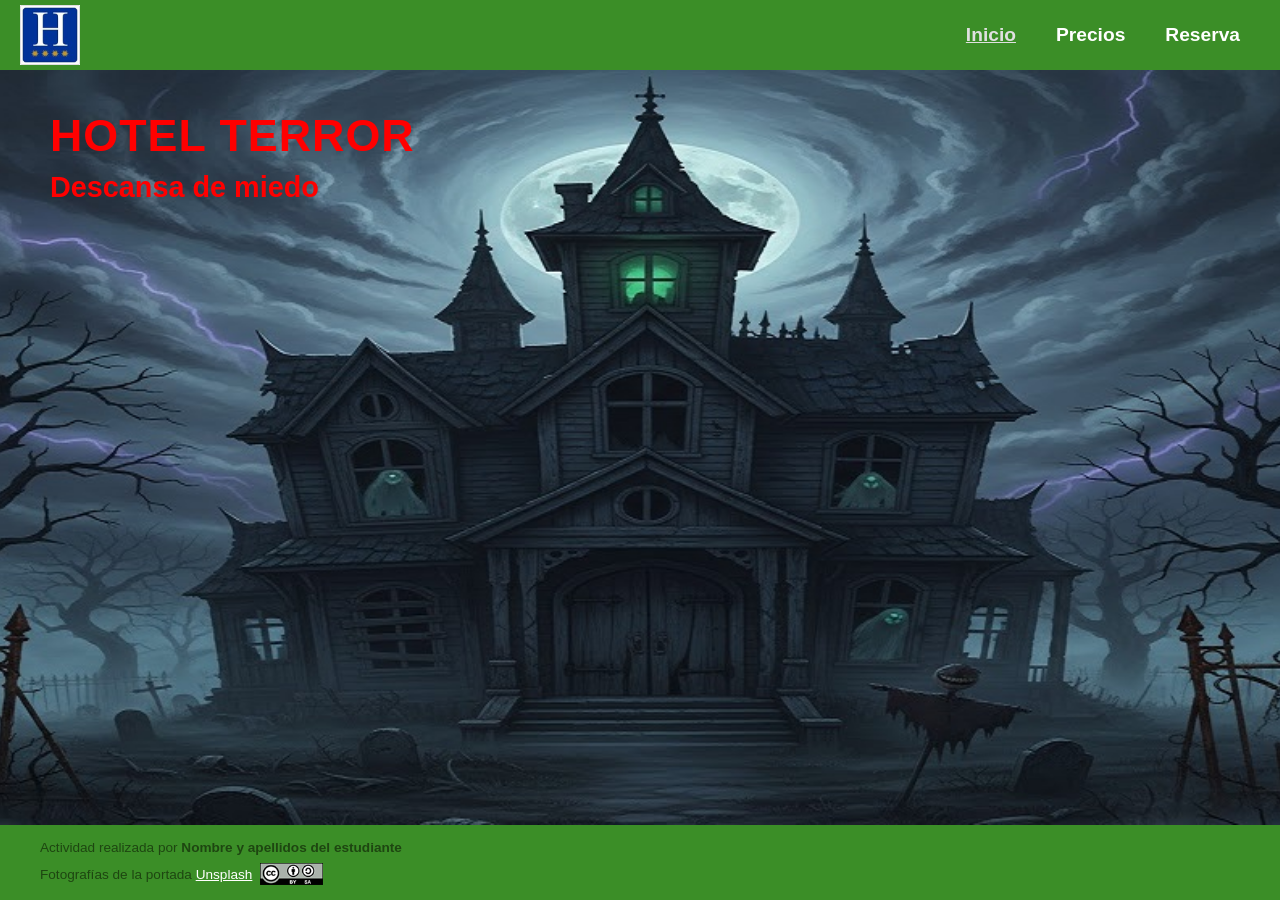
<file: hotelTerror/index.html>
<!DOCTYPE html>
<html lang="es">
<head>
    <meta charset="UTF-8">
    <meta name="viewport" content="width=device-width, initial-scale=1.0">
    <meta name="description" content="Página oficial del Hotel Terror. Descubre nuestras instalaciones y disfruta de una estancia inolvidable.">
    <meta name="keywords" content="Hotel Terror, hotel rural, reservas, habitaciones, vacaciones">
    <meta name="author" content="Nombre y apellidos del estudiante">
    <title>Hotel Terror - Inicio</title>
    <link rel="stylesheet" href="css/estils.css">
</head>
<body>

    <!-- Encabezado -->
    <header class="header">
        <div class="logo">
            <a href="index.html">
                <img src="img/estrelles.jpg" alt="Logo Hotel Terror 4 estrellas">
            </a>
        </div>
        <nav class="nav">
            <ul>
                <li><a href="index.html" class="active">Inicio</a></li>
                <li><a href="precios.html">Precios</a></li>
                <li><a href="reserva.html">Reserva</a></li>
            </ul>
        </nav>
    </header>

    <!-- Zona de Contenidos -->
    <main class="hero">
        <div class="hero-content">
            <h1>HOTEL TERROR</h1>
            <h2>Descansa de miedo</h2>
        </div>
    </main>

    <!-- Pie de página -->
    <footer class="footer">
        <div class="footer-container">
            <p>Actividad realizada por <strong>Nombre y apellidos del estudiante</strong></p>
            <div class="credits">
                <span>Fotografías de la portada <a href="https://unsplash.com/" target="_blank" rel="noopener">Unsplash</a></span>
                <a href="http://creativecommons.org/licenses/by-sa/4.0/" target="_blank" rel="noopener">
                    <img src="img/creative-commons.png" alt="Licencia Creative Commons BY-SA 4.0">
                </a>
            </div>
        </div>
    </footer>

</body>
</html>
</file>
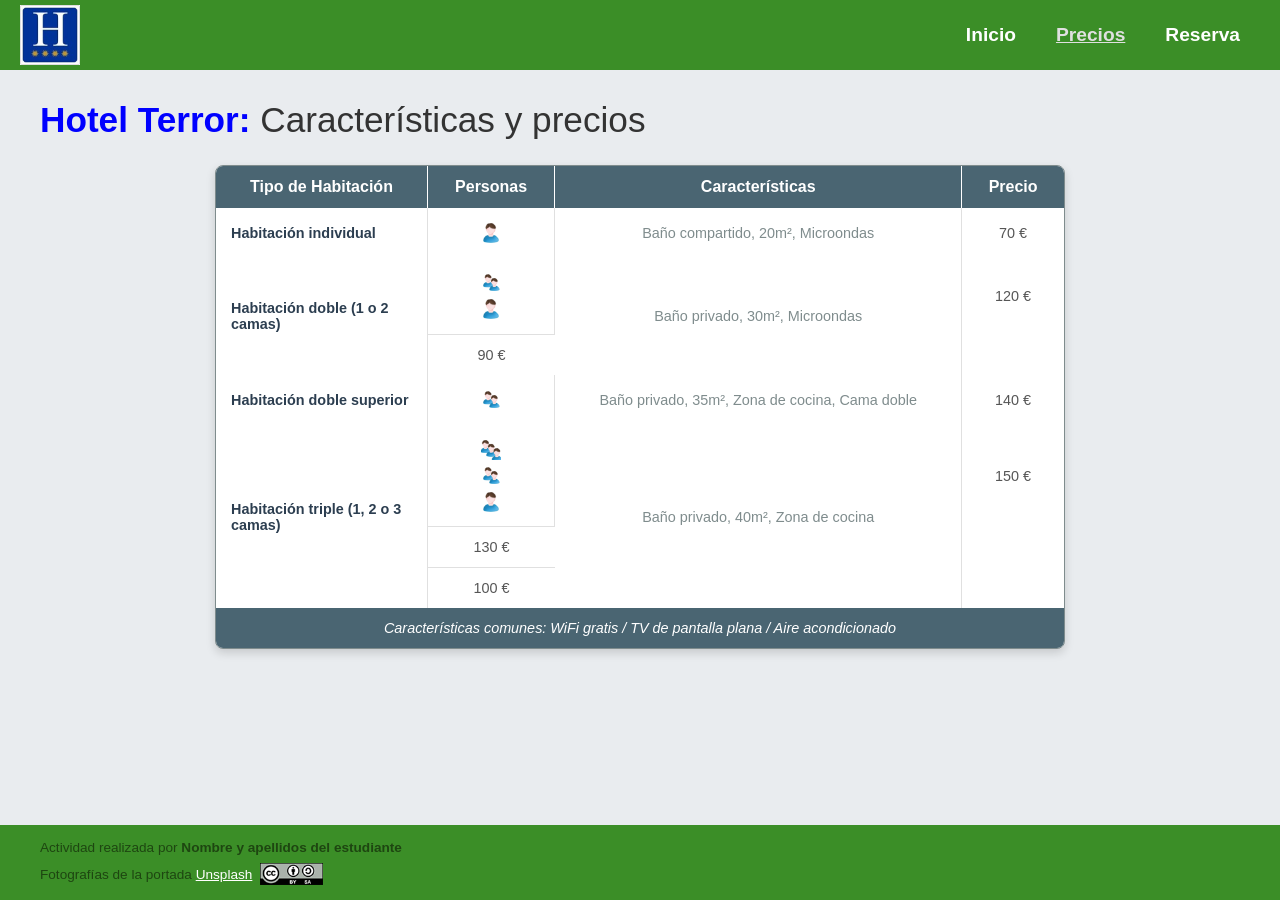
<file: hotelTerror/precios.html>
<!DOCTYPE html>
<html lang="es">
<head>
    <meta charset="UTF-8">
    <meta name="viewport" content="width=device-width, initial-scale=1.0">
    <meta name="description" content="Características y precios de las habitaciones de Hotel Terror.">
    <meta name="keywords" content="Hotel Terror, precios, habitaciones, tarifas, rural">
    <meta name="author" content="Nombre y apellidos del estudiante">
    <title>Hotel Terror - Precios y Características</title>
    <link rel="stylesheet" href="css/estils.css">
</head>
<body>

    <!-- Encabezado -->
    <header class="header">
        <div class="logo">
            <a href="index.html">
                <img src="img/estrelles.jpg" alt="Logo Hotel Terror 4 estrellas">
            </a>
        </div>
        <nav class="nav">
            <ul>
                <li><a href="index.html">Inicio</a></li>
                <li><a href="precios.html" class="active">Precios</a></li>
                <li><a href="reserva.html">Reserva</a></li>
            </ul>
        </nav>
    </header>

    <!-- Zona de Contenidos -->
    <main class="container">
        <h1 class="main-title"><span class="highlight">Hotel Terror:</span> Características y precios</h1>

        <table class="prices-table">
            <thead>
                <tr>
                    <th>Tipo de Habitación</th>
                    <th>Personas</th>
                    <th>Características</th>
                    <th>Precio</th>
                </tr>
            </thead>
            <tbody>
                <!-- Habitación individual -->
                <tr>
                    <td class="room-type">Habitación individual</td>
                    <td class="icon-cell">
                        <img src="img/individual.png" alt="1 persona">
                    </td>
                    <td class="details-cell">Baño compartido, 20m², Microondas</td>
                    <td class="price-cell">70 €</td>
                </tr>

                <!-- Habitación doble -->
                <tr>
                    <td class="room-type" rowspan="2">Habitación doble (1 o 2 camas)</td>
                    <td class="icon-cell">
                        <img src="img/doble.png" alt="2 personas"><br>
                        <img src="img/individual.png" alt="1 persona">
                    </td>
                    <td class="details-cell" rowspan="2">Baño privado, 30m², Microondas</td>
                    <td class="price-cell">120 €</td>
                </tr>
                <tr>
                    <td class="price-cell border-top">90 €</td>
                </tr>

                <!-- Habitación doble superior -->
                <tr>
                    <td class="room-type">Habitación doble superior</td>
                    <td class="icon-cell">
                        <img src="img/doble.png" alt="2 personas">
                    </td>
                    <td class="details-cell">Baño privado, 35m², Zona de cocina, Cama doble</td>
                    <td class="price-cell">140 €</td>
                </tr>

                <!-- Habitación triple -->
                <tr>
                    <td class="room-type" rowspan="3">Habitación triple (1, 2 o 3 camas)</td>
                    <td class="icon-cell">
                        <img src="img/triple.png" alt="3 personas"><br>
                        <img src="img/doble.png" alt="2 personas"><br>
                        <img src="img/individual.png" alt="1 persona">
                    </td>
                    <td class="details-cell" rowspan="3">Baño privado, 40m², Zona de cocina</td>
                    <td class="price-cell">150 €</td>
                </tr>
                <tr>
                    <td class="price-cell border-top">130 €</td>
                </tr>
                <tr>
                    <td class="price-cell border-top">100 €</td>
                </tr>
            </tbody>
            <tfoot>
                <tr>
                    <td colspan="4" class="table-footer">
                        <em>Características comunes: WiFi gratis / TV de pantalla plana / Aire acondicionado</em>
                    </td>
                </tr>
            </tfoot>
        </table>
    </main>

    <!-- Pie de página -->
    <footer class="footer">
        <div class="footer-container">
            <p>Actividad realizada por <strong>Nombre y apellidos del estudiante</strong></p>
            <div class="credits">
                <span>Fotografías de la portada <a href="https://unsplash.com/" target="_blank" rel="noopener">Unsplash</a></span>
                <a href="http://creativecommons.org/licenses/by-sa/4.0/" target="_blank" rel="noopener">
                    <img src="img/creative-commons.png" alt="Licencia Creative Commons BY-SA 4.0">
                </a>
            </div>
        </div>
    </footer>

</body>
</html>
</file>
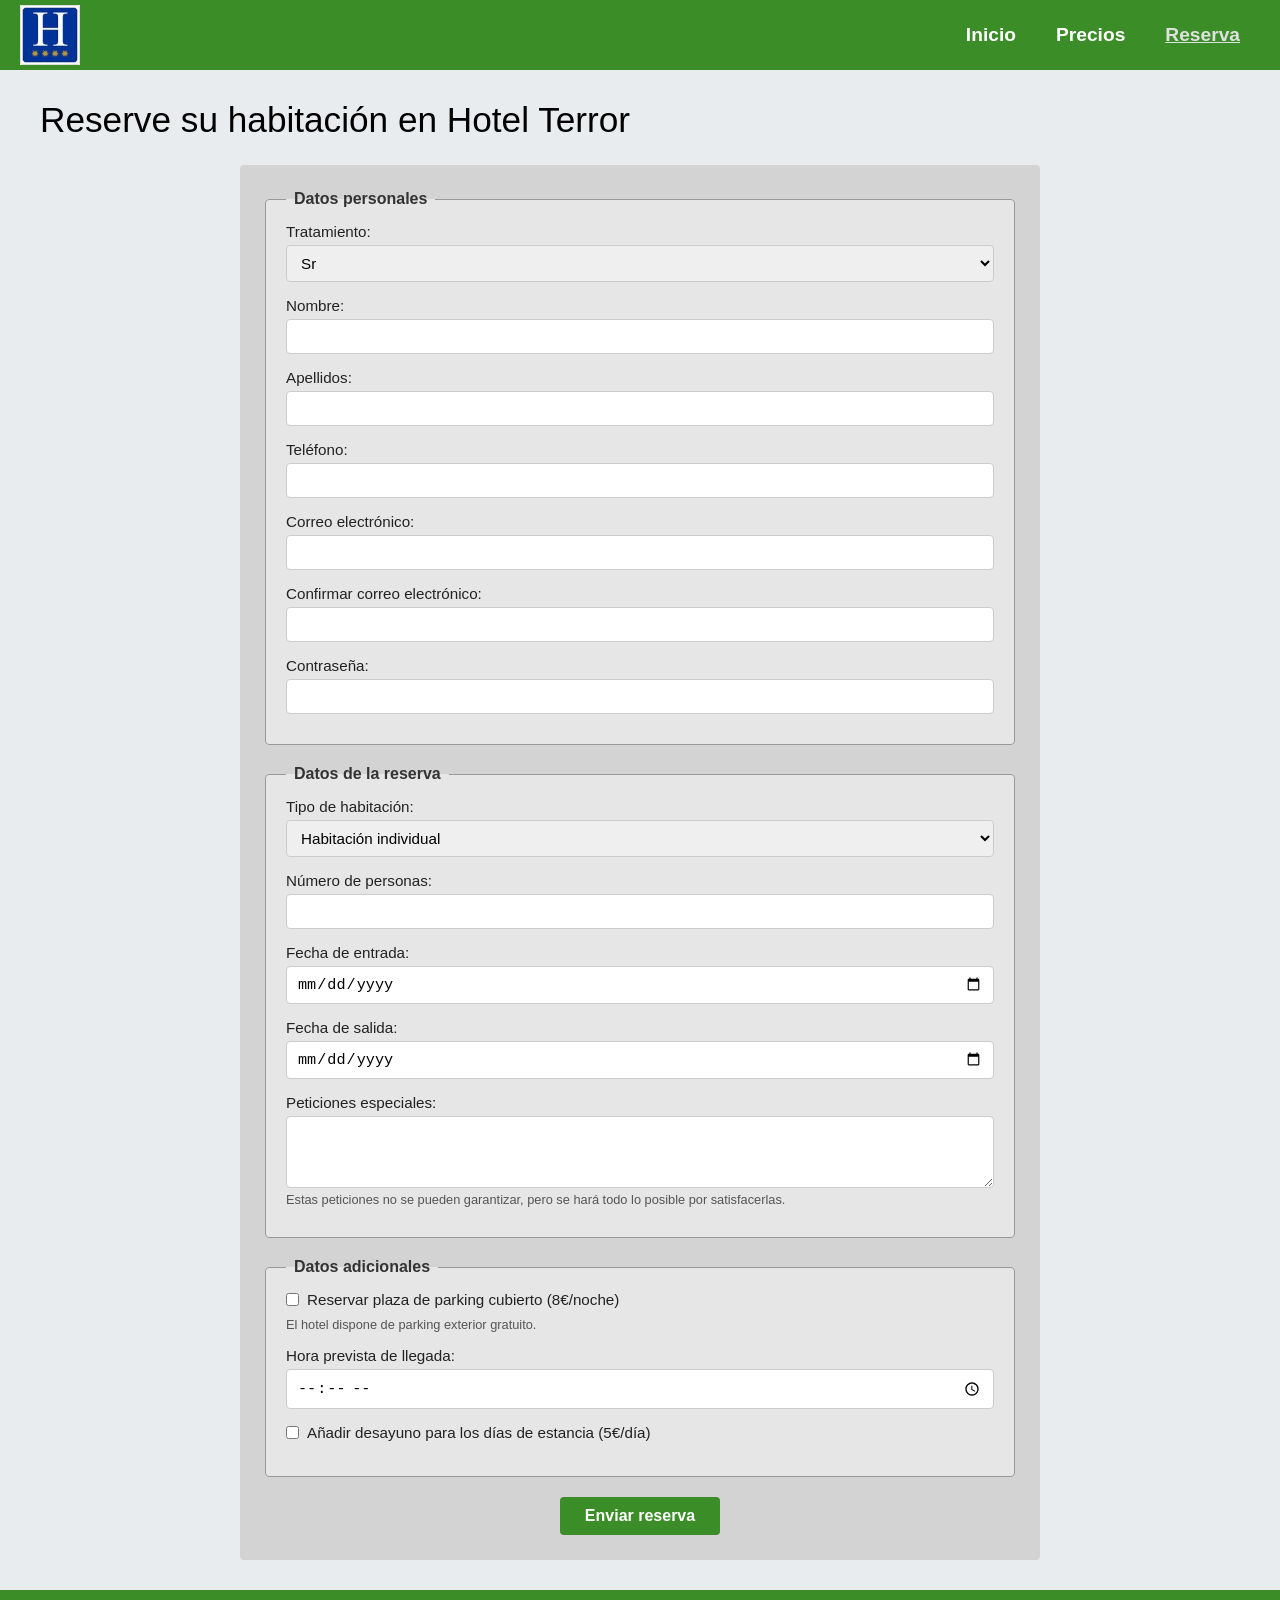
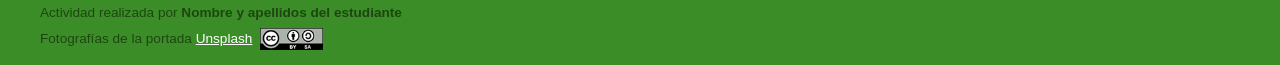
<file: hotelTerror/reserva.html>
<!DOCTYPE html>
<html lang="es">
<head>
    <meta charset="UTF-8">
    <meta name="viewport" content="width=device-width, initial-scale=1.0">
    <meta name="description" content="Formulario de reserva para el Hotel Terror.">
    <meta name="keywords" content="Hotel Terror, reserva, formulario, estancia, rural">
    <meta name="author" content="Nombre y apellidos del estudiante">
    <title>Hotel Terror - Reserva</title>
    <link rel="stylesheet" href="css/estils.css">
</head>
<body>

    <!-- Encabezado -->
    <header class="header">
        <div class="logo">
            <a href="index.html">
                <img src="img/estrelles.jpg" alt="Logo Hotel Terror 4 estrellas">
            </a>
        </div>
        <nav class="nav">
            <ul>
                <li><a href="index.html">Inicio</a></li>
                <li><a href="precios.html">Precios</a></li>
                <li><a href="reserva.html" class="active">Reserva</a></li>
            </ul>
        </nav>
    </header>

    <!-- Zona de Contenidos -->
    <main class="container">
        <h1 class="main-title-reserva">Reserve su habitación en Hotel Terror</h1>

        <form class="booking-form" action="#" method="post">
            
            <!-- a) Datos personales -->
            <fieldset>
                <legend>Datos personales</legend>
                <div class="form-group">
                    <label for="tratamiento">Tratamiento:</label>
                    <select id="tratamiento" name="tratamiento">
                        <option value="Sr">Sr</option>
                        <option value="Sra">Sra</option>
                        <option value="Srta">Srta</option>
                    </select>
                </div>
                <div class="form-group">
                    <label for="nombre">Nombre:</label>
                    <input type="text" id="nombre" name="nombre" required>
                </div>
                <div class="form-group">
                    <label for="apellidos">Apellidos:</label>
                    <input type="text" id="apellidos" name="apellidos" required>
                </div>
                <div class="form-group">
                    <label for="telefono">Teléfono:</label>
                    <input type="tel" id="telefono" name="telefono" required>
                </div>
                <div class="form-group">
                    <label for="email">Correo electrónico:</label>
                    <input type="email" id="email" name="email" required>
                </div>
                <div class="form-group">
                    <label for="confirm_email">Confirmar correo electrónico:</label>
                    <input type="email" id="confirm_email" name="confirm_email" required>
                </div>
                <div class="form-group">
                    <label for="password">Contraseña:</label>
                    <input type="password" id="password" name="password" required>
                </div>
            </fieldset>

            <!-- b) Datos de la reserva -->
            <fieldset>
                <legend>Datos de la reserva</legend>
                <div class="form-group">
                    <label for="tipo_habitacion">Tipo de habitación:</label>
                    <select id="tipo_habitacion" name="tipo_habitacion">
                        <option value="individual">Habitación individual</option>
                        <option value="doble">Habitación doble</option>
                        <option value="doble_superior">Habitación doble superior</option>
                        <option value="triple">Habitación triple</option>
                    </select>
                </div>
                <div class="form-group">
                    <label for="personas">Número de personas:</label>
                    <input type="number" id="personas" name="personas" min="1" max="10" required>
                </div>
                <div class="form-group">
                    <label for="fecha_entrada">Fecha de entrada:</label>
                    <input type="date" id="fecha_entrada" name="fecha_entrada" required>
                </div>
                <div class="form-group">
                    <label for="fecha_salida">Fecha de salida:</label>
                    <input type="date" id="fecha_salida" name="fecha_salida" required>
                </div>
                <div class="form-group full-width">
                    <label for="peticiones">Peticiones especiales:</label>
                    <textarea id="peticiones" name="peticiones" rows="3"></textarea>
                    <small class="note">Estas peticiones no se pueden garantizar, pero se hará todo lo posible por satisfacerlas.</small>
                </div>
            </fieldset>

            <!-- c) Datos adicionales -->
            <fieldset>
                <legend>Datos adicionales</legend>
                <div class="form-group checkbox-group">
                    <label>
                        <input type="checkbox" name="parking" value="si"> Reservar plaza de parking cubierto (8€/noche)
                    </label>
                    <small class="note">El hotel dispone de parking exterior gratuito.</small>
                </div>
                <div class="form-group">
                    <label for="hora_llegada">Hora prevista de llegada:</label>
                    <input type="time" id="hora_llegada" name="hora_llegada">
                </div>
                <div class="form-group checkbox-group">
                    <label>
                        <input type="checkbox" name="desayuno" value="si"> Añadir desayuno para los días de estancia (5€/día)
                    </label>
                </div>
            </fieldset>

            <div class="form-actions">
                <button type="submit" class="btn-submit">Enviar reserva</button>
            </div>
        </form>
    </main>

    <!-- Pie de página -->
    <footer class="footer">
        <div class="footer-container">
            <p>Actividad realizada por <strong>Nombre y apellidos del estudiante</strong></p>
            <div class="credits">
                <span>Fotografías de la portada <a href="https://unsplash.com/" target="_blank" rel="noopener">Unsplash</a></span>
                <a href="http://creativecommons.org/licenses/by-sa/4.0/" target="_blank" rel="noopener">
                    <img src="img/creative-commons.png" alt="Licencia Creative Commons BY-SA 4.0">
                </a>
            </div>
        </div>
    </footer>

</body>
</html>
</file>
<file: hotelTerror/css/estils.css>
/* Reset i estils generals */
* {
    margin: 0;
    padding: 0;
    box-sizing: border-box;
}

body {
    font-family: Arial, Helvetica, sans-serif;
    display: flex;
    flex-direction: column;
    min-height: 100vh;
    background-color: #f4f4f4;
}

/* Encabezado (Header Verde) */
.header {
    background-color: #3b8e27;
    display: flex;
    justify-content: space-between;
    align-items: center;
    padding: 0 40px 0 20px;
    height: 70px;
}

.logo img {
    height: 60px;
    width: auto;
    display: block;
}

/* Navegación */
.nav ul {
    list-style: none;
    display: flex;
    gap: 40px;
}

.nav a {
    color: #ffffff;
    text-decoration: none;
    font-size: 1.2rem;
    font-weight: bold;
    transition: color 0.3s ease;
}

.nav a:hover,
.nav a.active {
    color: #e0e0e0;
    text-decoration: underline;
}

/* Zona Principal Hero (index.html) */
.hero {
    background: url('../img/casa_encantada.jpg') no-repeat center center/cover;
    flex: 1;
    display: flex;
    align-items: flex-start;
    padding: 40px 50px;
    min-height: 480px;
}

.hero-content {
    text-align: left;
}

.hero-content h1 {
    color: #ff0000;
    font-size: 2.8rem;
    font-weight: bold;
    margin-bottom: 10px;
    letter-spacing: 1px;
}

.hero-content h2 {
    color: #ff0000;
    font-size: 1.8rem;
    font-weight: bold;
}

/* Contenedor general para páginas interiores */
.container {
    flex: 1;
    background-color: #e9ecef;
    padding: 30px 40px;
    display: flex;
    flex-direction: column;
    align-items: center;
}

/* Títulos principales interiores */
.main-title {
    font-size: 2.2rem;
    color: #333;
    font-weight: normal;
    margin-bottom: 25px;
    align-self: flex-start;
}

.main-title .highlight {
    color: #0000ff;
    font-weight: bold;
}

.main-title-reserva {
    font-size: 2.2rem;
    color: #000000;
    font-weight: normal;
    margin-bottom: 25px;
    align-self: flex-start;
}

/* Tabla de Precios (precios.html) */
.prices-table {
    width: 100%;
    max-width: 850px;
    border-collapse: separate;
    border-spacing: 0;
    background-color: #ffffff;
    border-radius: 8px;
    overflow: hidden;
    box-shadow: 0 4px 10px rgba(0, 0, 0, 0.15);
    border: 1px solid #7f8c8d;
}

.prices-table th {
    background-color: #4a6572;
    color: #ffffff;
    font-weight: bold;
    padding: 12px 15px;
    text-align: center;
    border-right: 1px solid #ffffff;
}

.prices-table th:last-child {
    border-right: none;
}

.prices-table td {
    padding: 12px 15px;
    vertical-align: middle;
    text-align: center;
    font-size: 0.9rem;
}

.prices-table tbody tr {
    border-bottom: 1px solid #e0e0e0;
}

.room-type {
    font-weight: bold;
    color: #2c3e50;
    text-align: left !important;
    border-right: 1px solid #e0e0e0;
    width: 25%;
}

.icon-cell {
    border-right: 1px solid #e0e0e0;
    width: 12%;
    line-height: 1.8;
}

.icon-cell img {
    height: 20px;
    vertical-align: middle;
}

.details-cell {
    color: #7f8c8d;
    text-align: center;
    border-right: 1px solid #e0e0e0;
    width: 48%;
}

.price-cell {
    color: #555555;
    width: 15%;
}

.border-top {
    border-top: 1px solid #e0e0e0;
}

.table-footer {
    background-color: #4a6572;
    color: #ffffff;
    text-align: center;
    padding: 10px;
    font-size: 0.95rem;
}

/* Formulario de Reserva (reserva.html) */
.booking-form {
    width: 100%;
    max-width: 800px;
    background-color: #d3d3d3;
    padding: 25px;
    border-radius: 4px;
}

.booking-form fieldset {
    border: 1px solid #999;
    padding: 15px 20px;
    margin-bottom: 20px;
    background-color: #e6e6e6;
    border-radius: 4px;
}

.booking-form legend {
    font-weight: bold;
    padding: 0 8px;
    color: #333;
}

.form-group {
    margin-bottom: 15px;
    display: flex;
    flex-direction: column;
}

.form-group label {
    font-size: 0.95rem;
    margin-bottom: 5px;
    color: #222;
}

.form-group input[type="text"],
.form-group input[type="tel"],
.form-group input[type="email"],
.form-group input[type="password"],
.form-group input[type="number"],
.form-group input[type="date"],
.form-group input[type="time"],
.form-group select,
.form-group textarea {
    padding: 8px 10px;
    border: 1px solid #ccc;
    border-radius: 4px;
    font-size: 0.95rem;
    width: 100%;
}

.form-group.checkbox-group {
    flex-direction: column;
}

.form-group.checkbox-group label {
    display: flex;
    align-items: center;
    gap: 8px;
    cursor: pointer;
}

.note {
    font-size: 0.8rem;
    color: #555;
    margin-top: 4px;
    display: block;
}

.form-actions {
    text-align: center;
}

.btn-submit {
    background-color: #3b8e27;
    color: #ffffff;
    border: none;
    padding: 10px 25px;
    font-size: 1rem;
    font-weight: bold;
    border-radius: 4px;
    cursor: pointer;
    transition: background-color 0.3s ease;
}

.btn-submit:hover {
    background-color: #2d6e1e;
}

/* Pie de Página (Footer Verde) */
.footer {
    background-color: #3b8e27;
    color: #1e4611;
    padding: 15px 40px;
    font-size: 0.85rem;
}

.footer-container {
    display: flex;
    flex-direction: column;
    gap: 8px;
    align-items: flex-start;
}

.footer strong {
    color: #1e4611;
}

.credits {
    display: flex;
    align-items: center;
    gap: 8px;
}

.credits a {
    color: #ffffff;
}

.credits img {
    height: 22px;
    vertical-align: middle;
}
</file>
